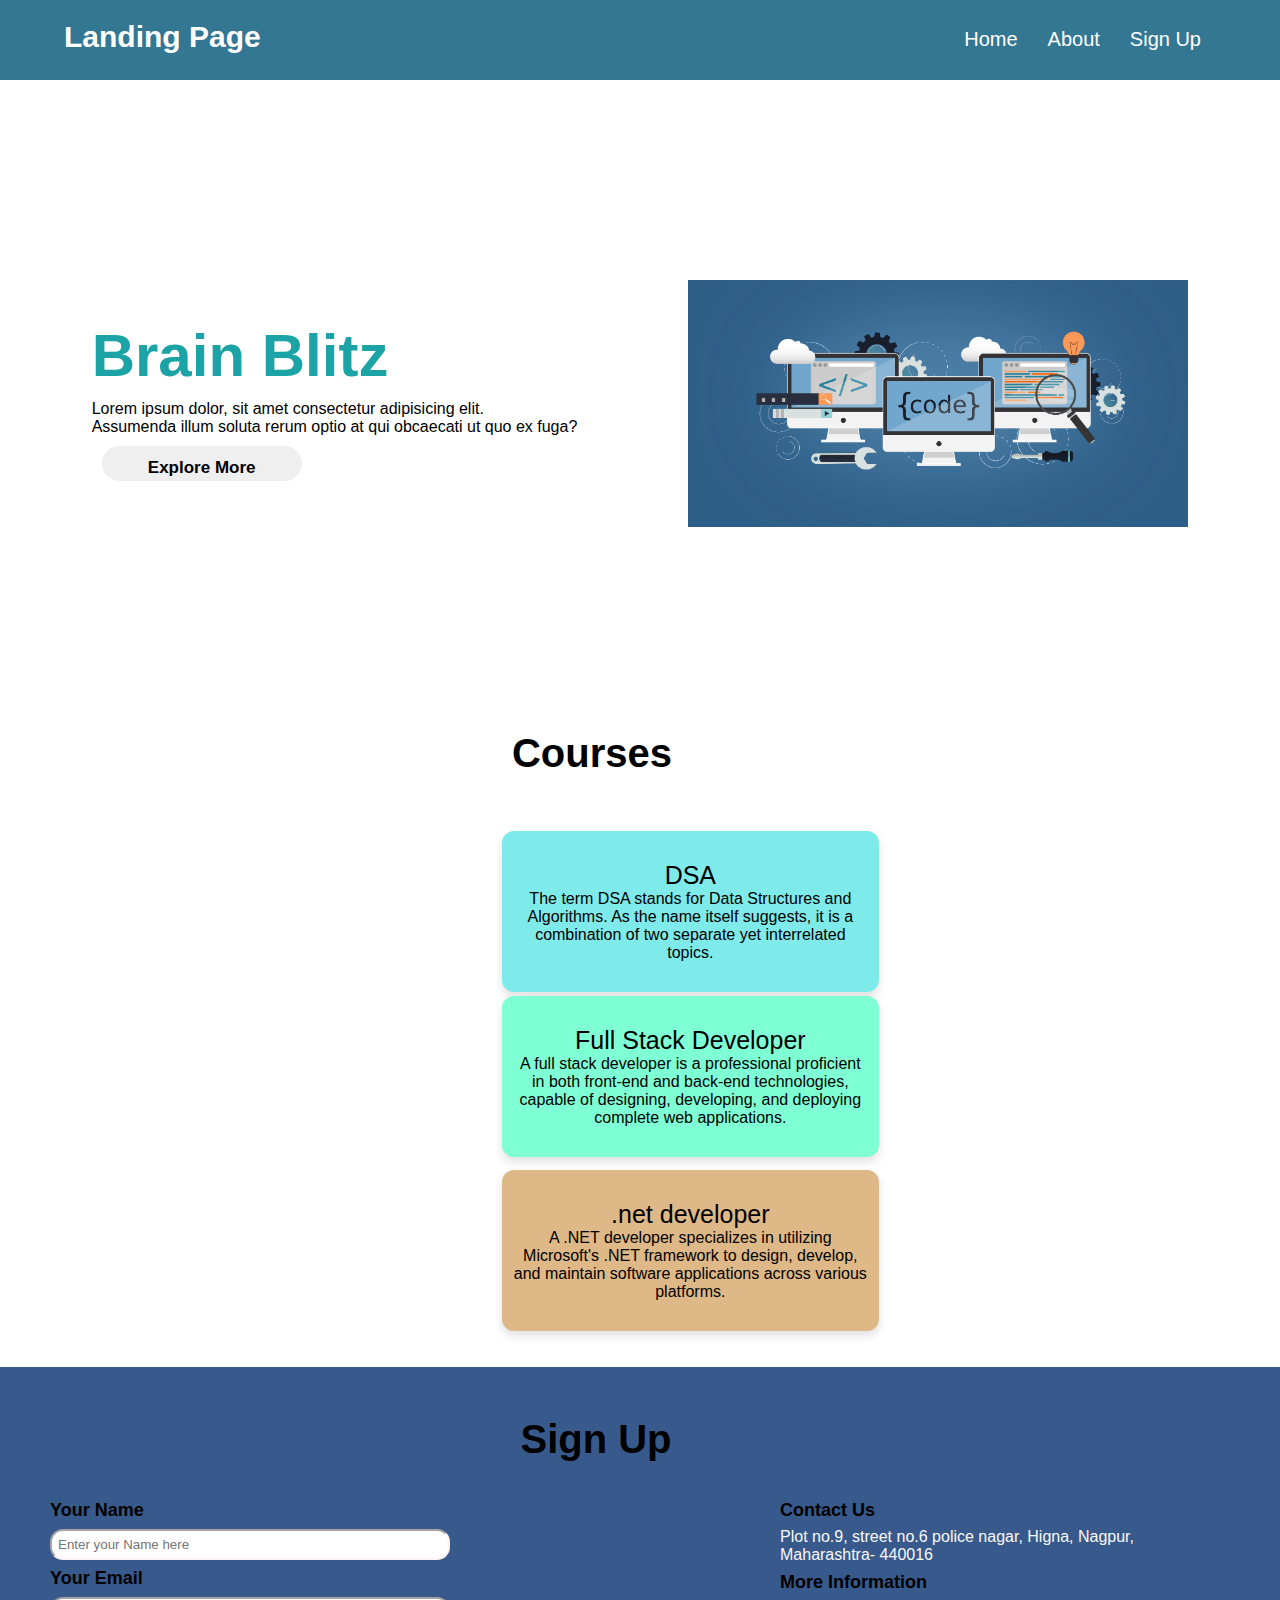
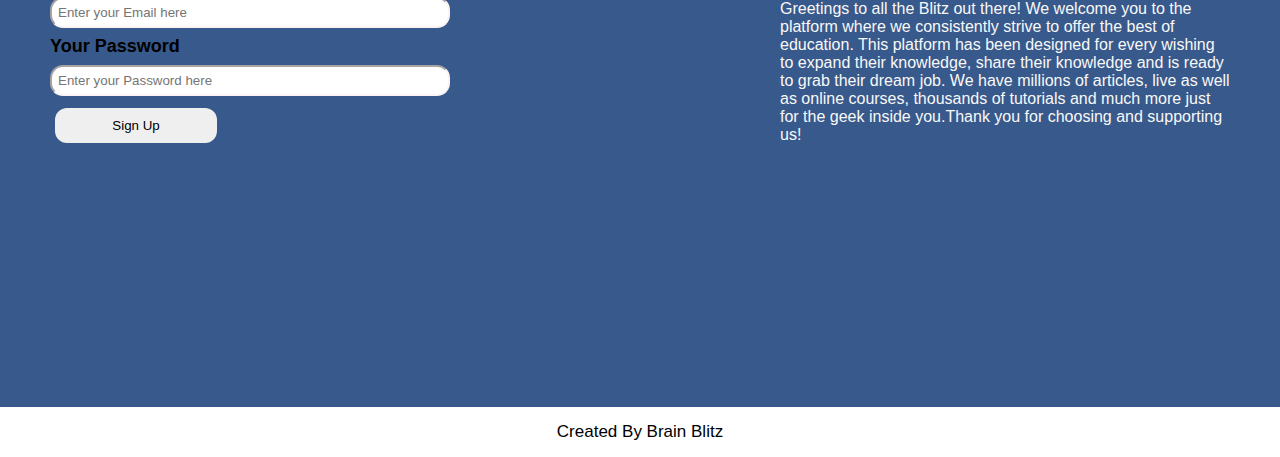
<file: Task 2/index.html>
<!DOCTYPE html>
<html lang="en">

<head>
	<meta charset="UTF-8">
	<meta http-equiv="X-UA-Compatible" content="IE=edge">
	<meta name="viewport" content=
		"width=device-width, initial-scale=1.0">
	<link rel="stylesheet" href="index.css">
	<title>Landing Page</title>
</head>

<body>
	<nav>
		<div class="heading">Landing Page</div>
		<span class="sideMenuButton"
			onclick="openNavbar()">
			☰
		</span>

		<div class="navbar">
			<ul>
				<li><a href="#Home">Home</a></li>
				<li><a href="#">About</a></li>
				<li><a href="#">Sign Up</a></li>
			</ul>
		</div>
	</nav>

	<!-- Side navigation bar for 
		responsive website -->
	<div class="sideNavigationBar"
		id="sideNavigationBar">
		<a href="#" class="closeButton"
			onclick="closeNavbar()">
			
		</a>
		<a href="#">Home</a>
		<a href="#">About</a>
		<a href="#">Sign Up</a>
	</div>

	<!-- Content -->
	<div class="line" id="Home">
		<div class="side1">
			<h1>Brain Blitz</h1>
			<p class="info">Lorem ipsum dolor, sit amet consectetur adipisicing elit.  <br>Assumenda illum soluta rerum optio at qui obcaecati ut quo ex fuga?</p>
			<button>
				<a href="#">
					Explore More
				</a>
			</button>
		</div>
		<div class="side2">
			<img src="image/mg_3.jpg"
				width="500">
		</div>
	</div>

	<section class="about" id="My Projects">
		<div class="content">
			<div class="title">
				<span>Courses</span>
			</div>
			<div class="boxes">
				<div class="box box1">
					<div class="topic">
						<a href="" target="_blank">
							DSA
						</a>
					</div>
					<p>
						The term DSA stands for Data 
						Structures and Algorithms. As 
						the name itself suggests, it 
						is a combination of two 
						separate yet interrelated 
						topics.
					</p>
				</div>
				<div class="box box2">

					<div class="topic">
						<a href="" target="_blank">
							Full Stack Developer
						</a>
					</div>
					<p>
					A full stack developer is a professional
                     proficient in both front-end and back-end
                    technologies, capable of designing, 
                    developing, and deploying complete web applications.
					</p>
				</div>

				<div class="box box3">
					<div class="topic">
						<a href="" target="_blank">
							.net developer
						</a>
					</div>
					<p>
					A .NET developer specializes in utilizing 
                    Microsoft's .NET framework to design, develop,
                     and maintain software applications 
                     across various platforms.
					</p>
				</div>
			</div>
		</div>
	</section>

	<section class="contact contact-section" id="contact">
		<div class="content">
			<div class="title"><span>Sign Up</span></div>
			<div class="contactMenu">
				<div class="input1">
					<div class="label1">Your Name</div>
					<div class="input2">
						<input type="text"
							placeholder="Enter your Name here">
					</div>
					<div class="label1">
						<label>Your Email</label>
					</div>
					<div class="input2">
						<input type="text"
							placeholder="Enter your Email here">
					</div>
					<div class="label1">
						<label>Your Password</label>
					</div>
					<div class="input2">
						<input type="text"
							placeholder="Enter your Password here">
					</div>
					<div class="button">
						<button>Sign Up</button>
					</div>
				</div>
				<div class="input3">
					<div class="rightside1">
						<div class="title1">
							<span>
								Contact Us
							</span>
						</div>
						<div class="content1">
							Plot no.9, street no.6 police nagar,
                            Higna, Nagpur, Maharashtra- 440016
						</div>
						<div class="title1">
							<span>More Information</span>
						</div>
						<div class="content1">
							Greetings to all the Blitz out there!
							We welcome you to the platform where we
							consistently strive to offer the best 
							of education. This platform has been 
							designed for every wishing to 
							expand their knowledge, share their 
							knowledge and is ready to grab their 
							dream job. We have millions of articles,
							live as well as online courses, thousands 
							of tutorials and much more just for the 
							geek inside you.Thank you for choosing 
							and supporting us!
						</div>
					</div>
				</div>
			</div>
		</div>
	</section>
	<!-- Footer section -->
	<footer>
		<div class="footer">
			<span>
				Created By
				<a href="#"
					target="_blank">
					Brain Blitz
				</a>
			</span>
		</div>
	</footer>
	<script src="index.js"></script>
</body>

</html>
</file>
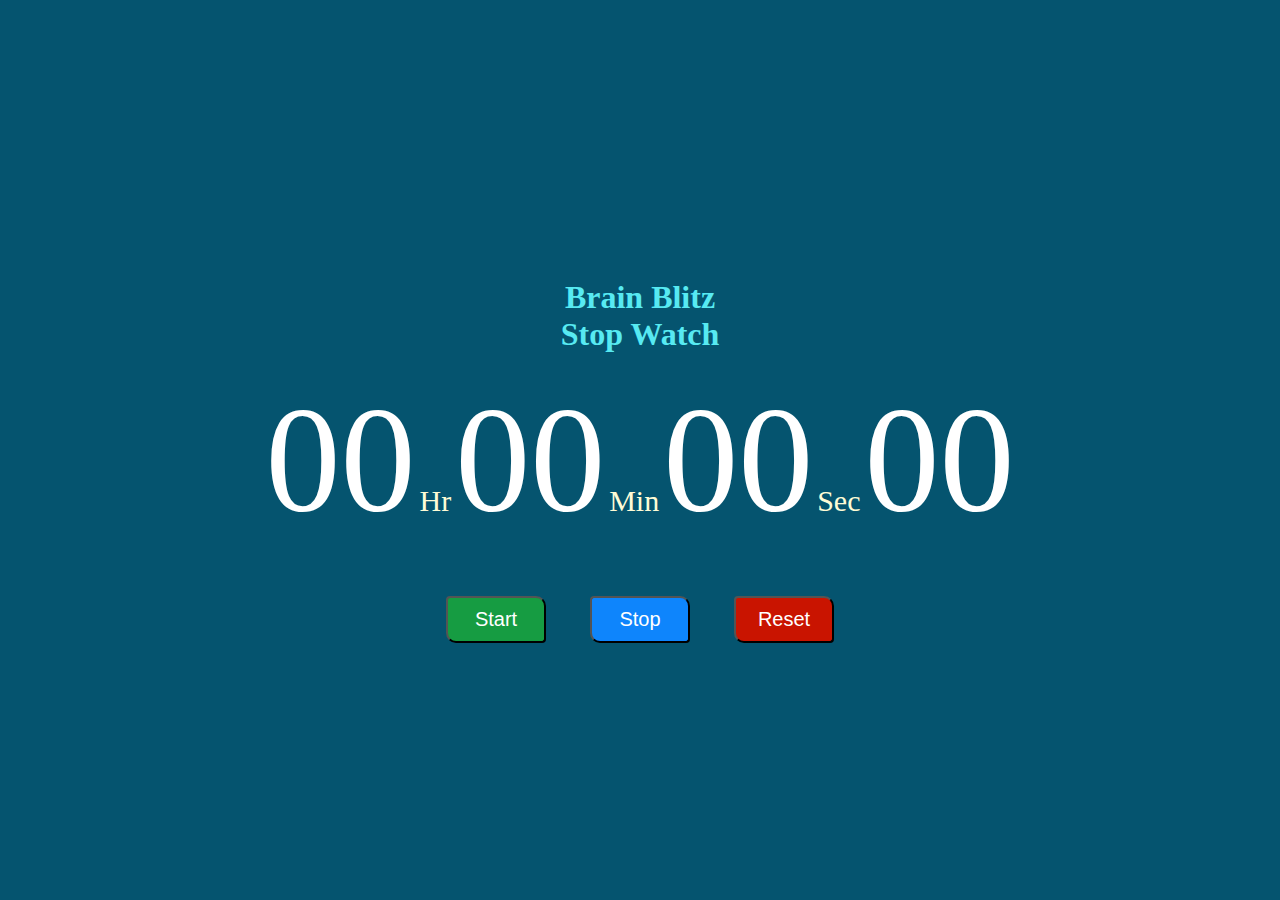
<file: Task 3/index.html>
<!DOCTYPE html> 
<html lang="en"> 
	
<head> 
	<meta charset="UTF-8"> 
	<meta http-equiv="X-UA-Compatible"
		content="IE=edge"> 
	<meta name="viewport"
		content="width=device-width, initial-scale=1.0"> 
	<title>Design Stopwatch using HTML CSS and JavaScript</title> 
	<link rel="stylesheet" href="style.css"> 
</head> 

<body> 
	<div class="container"> 
		<h1>Brain Blitz<br> 
			Stop Watch</h1> 
		<div id="time"> 
			<span class="digit" id="hr"> 
				00</span> 
			<span class="txt">Hr</span> 
			<span class="digit" id="min"> 
				00</span> 
			<span class="txt">Min</span> 
			<span class="digit" id="sec"> 
				00</span> 
			<span class="txt">Sec</span> 
			<span class="digit" id="count"> 
				00</span> 
		</div> 
		<div id="buttons"> 
			<button class="btn" id="start"> 
				Start</button> 
			<button class="btn" id="stop"> 
				Stop</button> 
			<button class="btn" id="reset"> 
				Reset</button> 
		</div> 
	</div> 

	<script src="scripts.js"></script> 
</body> 
	
</html>
</file>
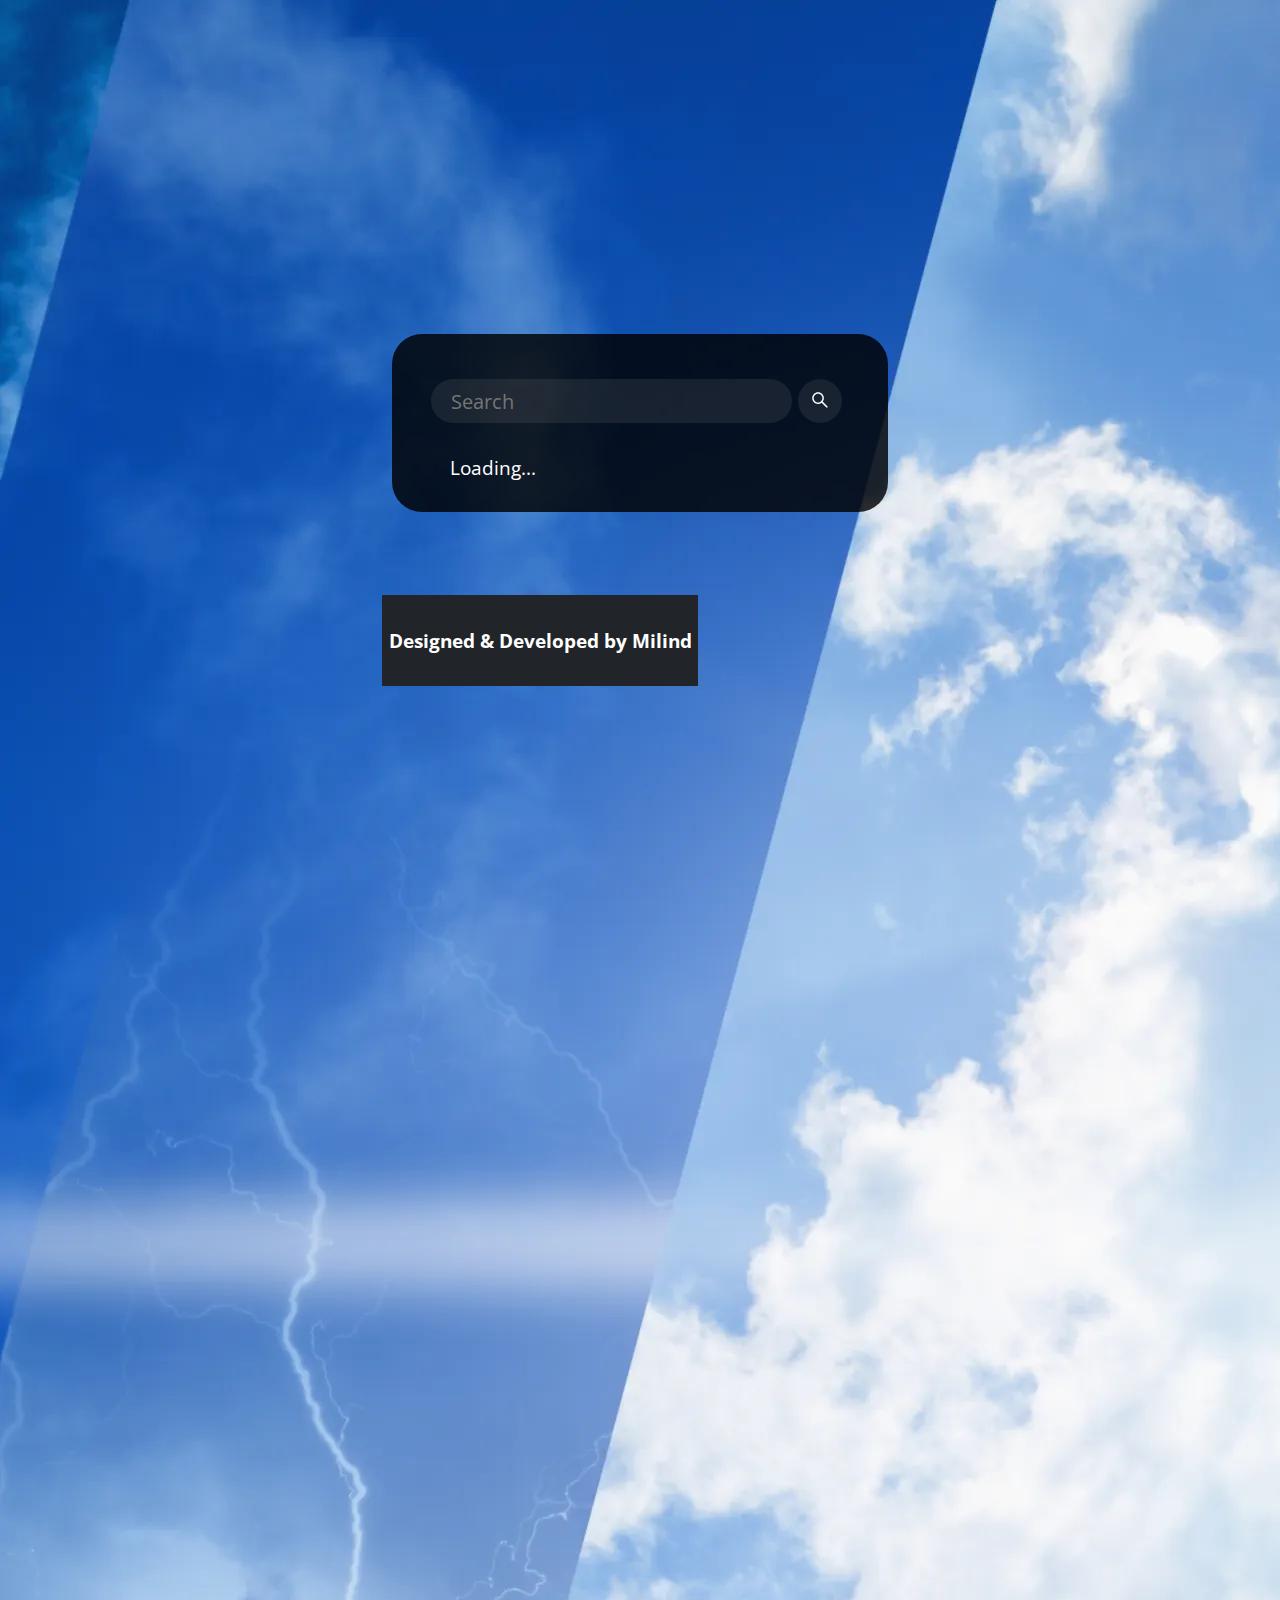
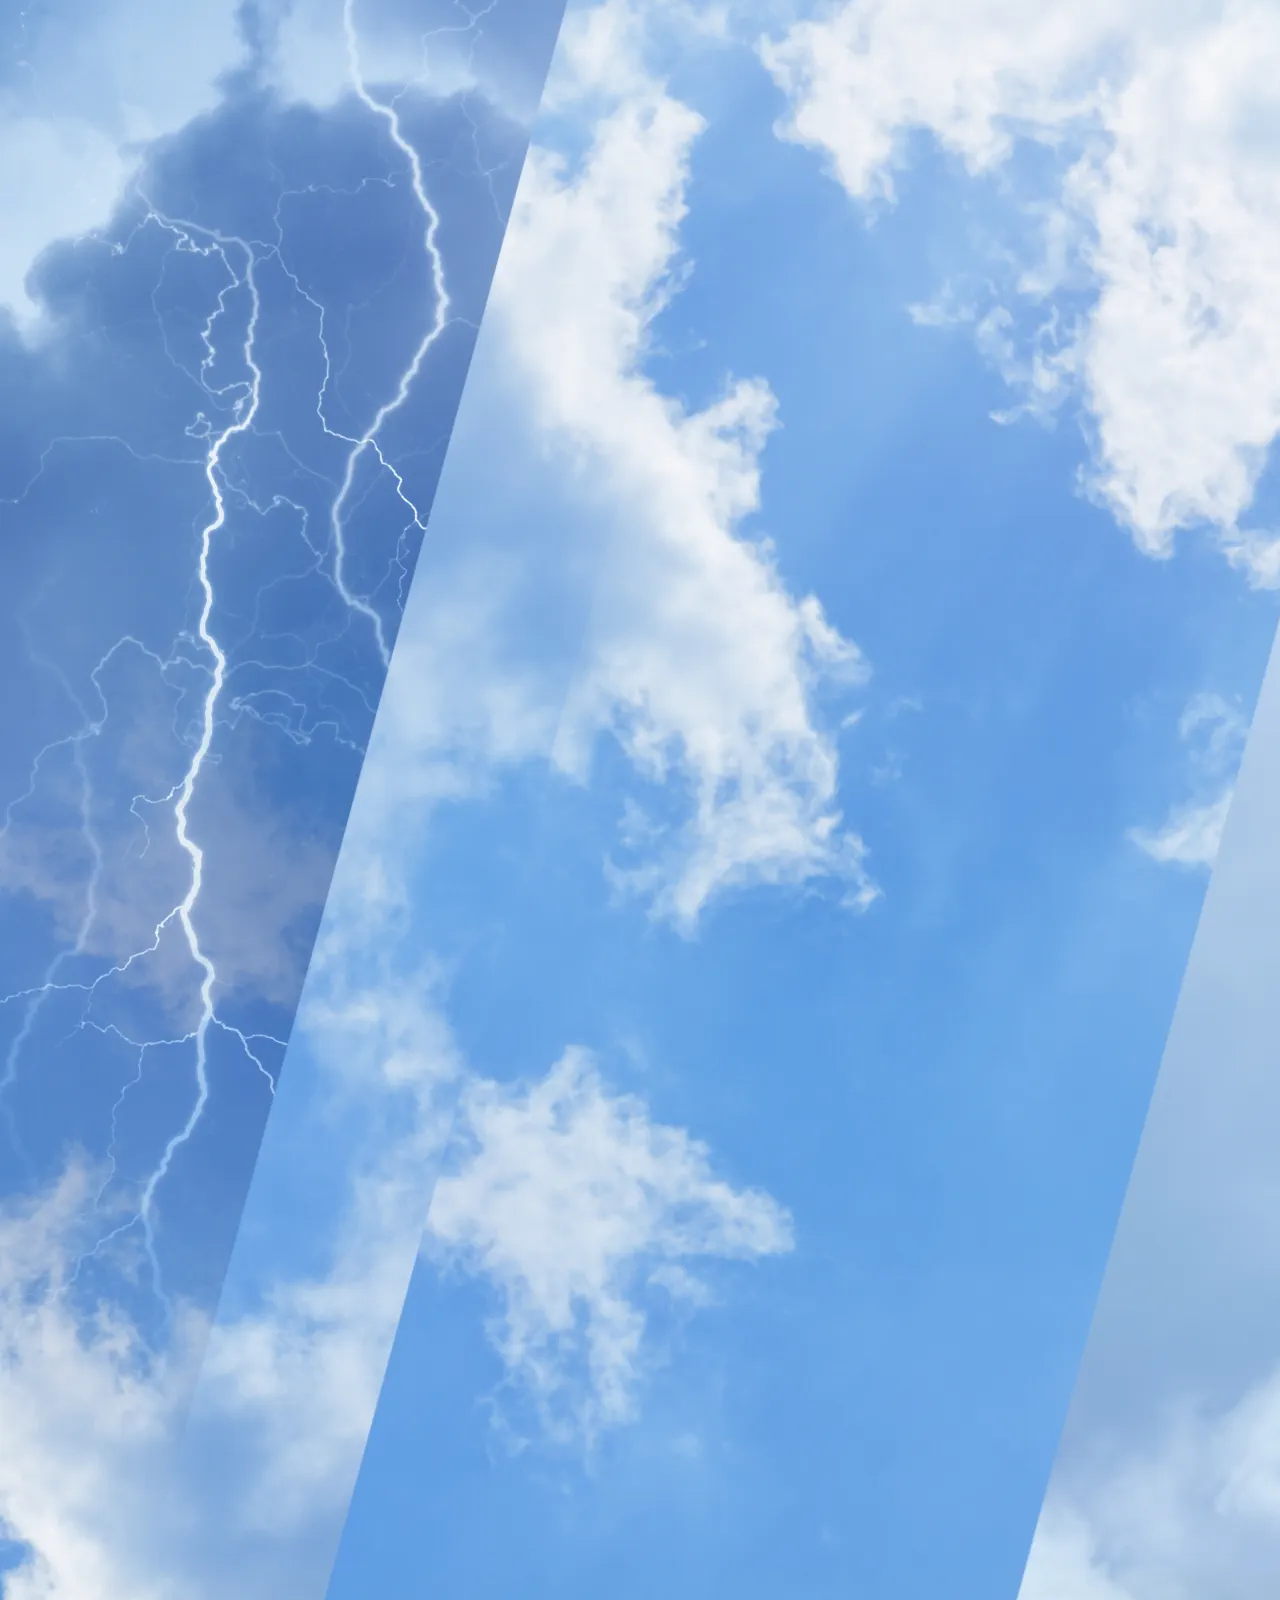
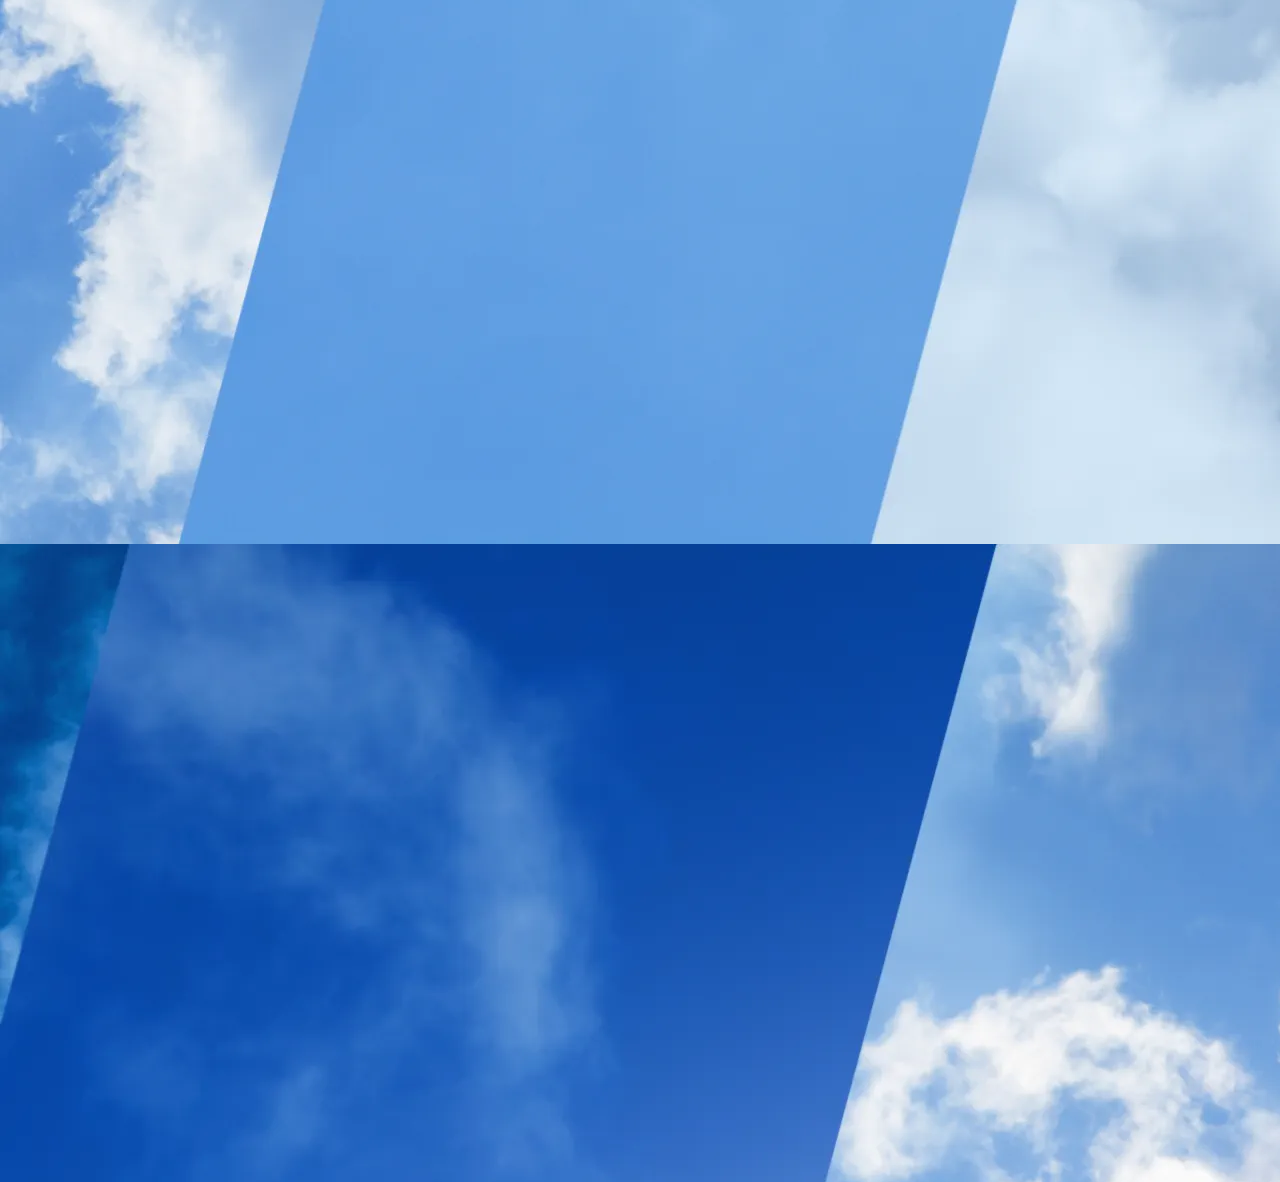
<file: Task 4/index.html>
<!DOCTYPE html>
<html lang="en">

<head>
  <meta charset="UTF-8">
  <meta name="viewport" content="width=device-width, initial-scale=1.0">
  <title>Weather App</title>
  <link rel="preconnect" href="https://fonts.gstatic.com">
  <link href="https://fonts.googleapis.com/css2?family=Open+Sans&display=swap" rel="stylesheet">
  <link href="https://cdn.jsdelivr.net/npm/bootstrap@5.0.1/dist/css/bootstrap.min.css" rel="stylesheet" integrity="sha384-+0n0xVW2eSR5OomGNYDnhzAbDsOXxcvSN1TPprVMTNDbiYZCxYbOOl7+AMvyTG2x" crossorigin="anonymous">
  <link rel="stylesheet" href="./style.css">

</head>

<body>
  <div>
  <div class="card">
    <div class="search">
      <input type="text" class="search-bar" placeholder="Search">
      <button><svg stroke="currentColor" fill="currentColor" stroke-width="0" viewBox="0 0 1024 1024" height="1.5em"
          width="1.5em" xmlns="http://www.w3.org/2000/svg">
          <path
            d="M909.6 854.5L649.9 594.8C690.2 542.7 712 479 712 412c0-80.2-31.3-155.4-87.9-212.1-56.6-56.7-132-87.9-212.1-87.9s-155.5 31.3-212.1 87.9C143.2 256.5 112 331.8 112 412c0 80.1 31.3 155.5 87.9 212.1C256.5 680.8 331.8 712 412 712c67 0 130.6-21.8 182.7-62l259.7 259.6a8.2 8.2 0 0 0 11.6 0l43.6-43.5a8.2 8.2 0 0 0 0-11.6zM570.4 570.4C528 612.7 471.8 636 412 636s-116-23.3-158.4-65.6C211.3 528 188 471.8 188 412s23.3-116.1 65.6-158.4C296 211.3 352.2 188 412 188s116.1 23.2 158.4 65.6S636 352.2 636 412s-23.3 116.1-65.6 158.4z">
          </path>
        </svg></button>
    </div>
    <div class="weather loading">
      <h2 class="city">Weather in Denver</h2>
      <h1 class="temp">51°C</h1>
      <div class="flex">
        <img src="image/mg_1.jpg" alt="" class="icon" />
        <div class="description">Cloudy</div>
      </div>
      <div class="humidity">Humidity: 60%</div>
      <div class="wind">Wind speed: 6.2 km/h</div>
    </div>
  </div>
  <br>
  <br>
  <div class="footer">
     <h4 >Designed & Developed by Milind</h4>
  </div>
<script src="./script.js" defer></script>
</body>

</html>
</file>
<file: Task 2/index.css>
* {
	padding: 0;
	margin: 0;
	box-sizing: border-box;
}

body {
	background-color: white;
	color: black;
	font-family: "Fira Sans", sans-serif;
	background-color: white;
}

nav {
	width: 100%;
	height: 80px;
	display: flex;
	justify-content: space-between;
	padding: 20px 5%;
	background-color: #347792;
}

nav .heading {
	font-size: 30px;
	font-weight: 700;
	color: white;
}

nav ul {
	display: flex;
	list-style: none;
}

nav ul li {
	padding: 8px 15px;
	border-radius: 10px;
	transition: 0.2s ease-in;
}

nav ul li a {
	color: black;
	font-size: 20px;
	font-weight: 500;
	text-decoration: none;
	color: white;
}

nav ul li:hover {
	background-color: rgb(38, 118, 156);
}

nav ul li a:hover {
	color: white;
}

nav .sideMenuButton {
	font-size: 30px;
	font-weight: bolder;
	cursor: pointer;
	display: none;
}

/* responsive navbar css */
@media screen and (max-width: 600px) {
	nav .sideMenuButton {
		display: flex;
	}

	nav .navbar {
		display: none;
	}

	.sideNavigationBar {
		display: block !important;
	}
}

.sideNavigationBar {
	height: 100%;
	position: fixed;
	top: 0;
	right: 0%;
	background-color: rgb(27, 174, 171);
	overflow-x: hidden;
	transition: 0.3s ease-in;
	padding-top: 60px;
	display: none;
}

.sideNavigationBar a {
	padding: 8px 8px 8px 40px;
	display: block;
	font-size: 25px;
	font-weight: 500;
	color: #d1d1d1;
	transition: 0.3s;
	text-decoration: none;
}

.sideNavigationBar a button {
	padding: 10px 20px;
	border-radius: 10px;
	color: rgb(35, 124, 149);
	font-size: 16px;
	border-style: none;
	font-weight: 700;
}

.sideNavigationBar a:hover {
	color: white;
}

.sideNavigationBar .closeButton {
	position: absolute;
	top: 10px;
	right: 25px;
	font-size: 20px;
	margin-left: 50px;
}

.line {
	padding: 10px;
	height: 600px;
	display: flex;
	justify-content: space-around;
	align-items: center;
	margin: 2% 4%;
}

.line .side1 {
	padding-right: 50px;
}

.side1 h1 {
	font-size: 60px;
	margin-bottom: 10px;
	color: rgb(28, 163, 165);
}

.side1 button {
	width: 200px;
	margin: 10px;
	padding: 12px 20px;
	border-radius: 20px;
	border-style: none;
	color: black;
	font-size: 17px;
	font-weight: 600;
}

a {
	text-decoration: none;
	color: black;
}

/* Header content responsive */
@media screen and (max-width: 980px) {
	.side2 img {
		width: 350px;
	}

	.side1 h1 {
		font-size: 40px;
	}

	.side1 p {
		font-size: 17px;
	}

	.line {
		margin-top: 80px;
	}
}

@media screen and (max-width: 600px) {
	.side1 h1 {
		font-size: 35px;
	}

	.line {
		flex-direction: column;
	}

	.line .side1 {
		padding: 30px;
	}
}

/* section */

section .topic a {
	font-size: 25px;
	font-weight: 500;
	margin-bottom: 10px;
}

.about .boxes {
	position: relative;
	display: flex;
	flex-direction: column;
	justify-content: space-between;
}
.box1{
	position: absolute;
	top: 15px;
    left: 482px;
	background-color: #7feaea;
}

.box2{
	position: absolute;
	top: 180px;
    left: 482px;
	background-color: aquamarine;
}

.box3{
	position: absolute;
	top: 354px;
	left: 482px;
	background-color: burlywood;
}

.about .boxes .box {
	margin: 10px 20px;
	max-width: calc(100% / 3 - 50px);
	text-align: center;
	border-radius: 12px;
	padding: 30px 10px;
	box-shadow: 0 5px 10px rgba(0, 0, 0, 0.12);
	cursor: default;
}

/* Contact Page */

.contact {
	padding: 20px;
}


.contact-section{
	background-color: #38598b;

}
.contact .content {
	margin: 0 auto;
	padding: 30px 0;
}
.content{
	margin-bottom: 36px;
	height: 600px;
}

.content .title {
	width: 80%;
	text-align: center;
	font-weight: bolder;
	font-size: 40px;
}

.title {
	margin-bottom: 30px;
	margin-left: 80px;
}

.contactMenu {
	display: flex;
	justify-content: space-evenly;
}

.input2 {
	margin-top: 10;
}

.label1 {
	font-size: 18px;
	margin-top: 8px;
	margin-bottom: 8px;
	font-weight: bolder;
}

.contactMenu .input1 input {
	border-radius: 13px;
	padding: 6px;
}

.input2 input {
	border-color: rgb(252, 244, 244);
	width: 400px;
}

.button {
	margin-top: 12px;
	margin-left: 5px;
}

.button button {
	width: 162px;
	height: 35px;
	border-radius: 12px;
	border-color: transparent;
}

.button button:hover {
	background-color: #4b8f95;
}

button {
	width: 162px;
	height: 35px;
	border-radius: 12px;
	border-color: transparent;
}

button:hover {
	background-color: #4e9494;
}

.rightside1 {
	display: flex;
	flex-direction: column;
	margin-left: 300px;
}

.title1 {
	font-size: 18px;
	margin-top: 8px;
	margin-bottom: 5px;
	font-weight: bolder;
}

.content1 {
	width: 450px;
	margin-top: 2px;
	color: rgb(248, 248, 248);
}

/* Footer */
footer {
	background: var(--primary-color);
	padding: 15px 0;
	text-align: center;
	font-family: "Poppins", sans-serif;
}

footer .footer span {
	font-size: 17px;
	font-weight: 400;
	color: var(--white-color);
}

footer .footer span a {
	font-weight: 500;
	color: var(--white-color);
}

footer .footer span a:hover {
	text-decoration: underline;
}

@media screen and (max-width: 1060px) {
	.contactMenu {
		flex-direction: column;
		align-items: center;
	}

	.rightside1 {
		display: flex;
		flex-direction: column;
		margin-left: 0px;
	}

	.content1 {
		width: 100%;
		margin-top: 2px;
		color: rgb(165, 133, 133);
	}

	.side2 img {
		width: 95%;
		height: 90%;
	}
}

@media screen and (max-width: 600px) {
	.side2 img {
		width: 100%;
	}

	section .topic a {
		font-size: 20px;
	}

	section .topic p {
		font-size: 5px;
	}

	.about .boxes {
		display: flex;
		flex-direction: column;
		align-items: center;
	}

	.about .boxes .box {
		max-width: 70%;
	}
}
</file>
<file: Task 3/style.css>
body { 
	padding: 0; 
	margin: 0; 
	font-family: verdana; 
} 

.container { 
	display: flex; 
	flex-direction: column; 
	justify-content: center; 
	align-items: center; 
	width: 100%; 
	height: 100vh; 
	background-color: rgb(5, 84, 111); 
} 

h1 { 
	color: rgb(87, 234, 242); 
	text-align: center; 
} 

.digit { 
	font-size: 150px; 
	color: #fff; 
} 

.txt { 
	font-size: 30px; 
	color: #fffcd6; 
} 

#buttons { 
	margin-top: 50px; 
} 

.btn { 
	width: 100px; 
	padding: 10px 15px; 
	margin: 0px 20px; 
	border-top-right-radius: 10px; 
	border-bottom-left-radius: 10px; 
	border-bottom-right-radius: 4px; 
	border-top-left-radius: 4px; 
	cursor: pointer; 
	font-size: 20px; 
	transition: 0.5s; 
	color: white; 
	font-weight: 500; 
} 

#start { 
	background-color: #169c42; 
} 

#stop { 
	background-color: #0e85fc; 
} 

#reset { 
	background-color: #c91400; 
}
</file>
<file: Task 4/style.css>
body {
    display: flex;
    justify-content: center;
    align-items: center;
    height: 100vh;
    margin: 0;
    font-family: 'Open Sans', sans-serif;
    background: #222;
    background-image: url('image/mg_1.jpg');
    font-size: 120%;
  }
  
  .card {
    background: #000000d0;
    color: white;
    padding: 2em;
    border-radius: 30px;
    width: 100%;
    max-width: 420px;
    margin: 1em;
  }
  
  .search {
    display: flex;
    align-items: center;
    justify-content: center;
  }
  
  button {
    margin: 0.5em;
    border-radius: 50%;
    border: none;
    height: 44px;
    width: 44px;
    outline: none;
    background: #7c7c7c2b;
    color: white;
    cursor: pointer;
    transition: 0.2s ease-in-out;
  }
  
  input.search-bar {
    border: none;
    outline: none;
    padding: 0.4em 1em;
    border-radius: 24px;
    background: #7c7c7c2b;
    color: white;
    font-family: inherit;
    font-size: 105%;
    width: calc(100% - 100px);
  }
  
  button:hover {
    background: #7c7c7c6b;
  }
  
  h1.temp {
    margin: 0;
    margin-bottom: 0.4em;
  }
  
  .flex {
    display: flex;
    align-items: center;
  }
  
  .description {
    text-transform: capitalize;
    margin-left: 8px;
  }
  
  .weather.loading {
    visibility: hidden;
    max-height: 20px;
    position: relative;
  }
  
  .weather.loading:after {
    visibility: visible;
    content: "Loading...";
    color: white;
    position: absolute;
    top: 0;
    left: 20px;
  }
  
  .footer{
    position:absolute; padding: 0.4rem !important;margin: 10px;
    border-color: inherit;
      border-style: solid;
      border-width: 0;
    background-color: #212529 !important;
  }
  .footer h4{
    color: white; 
    text-align: center;
  }
</file>
